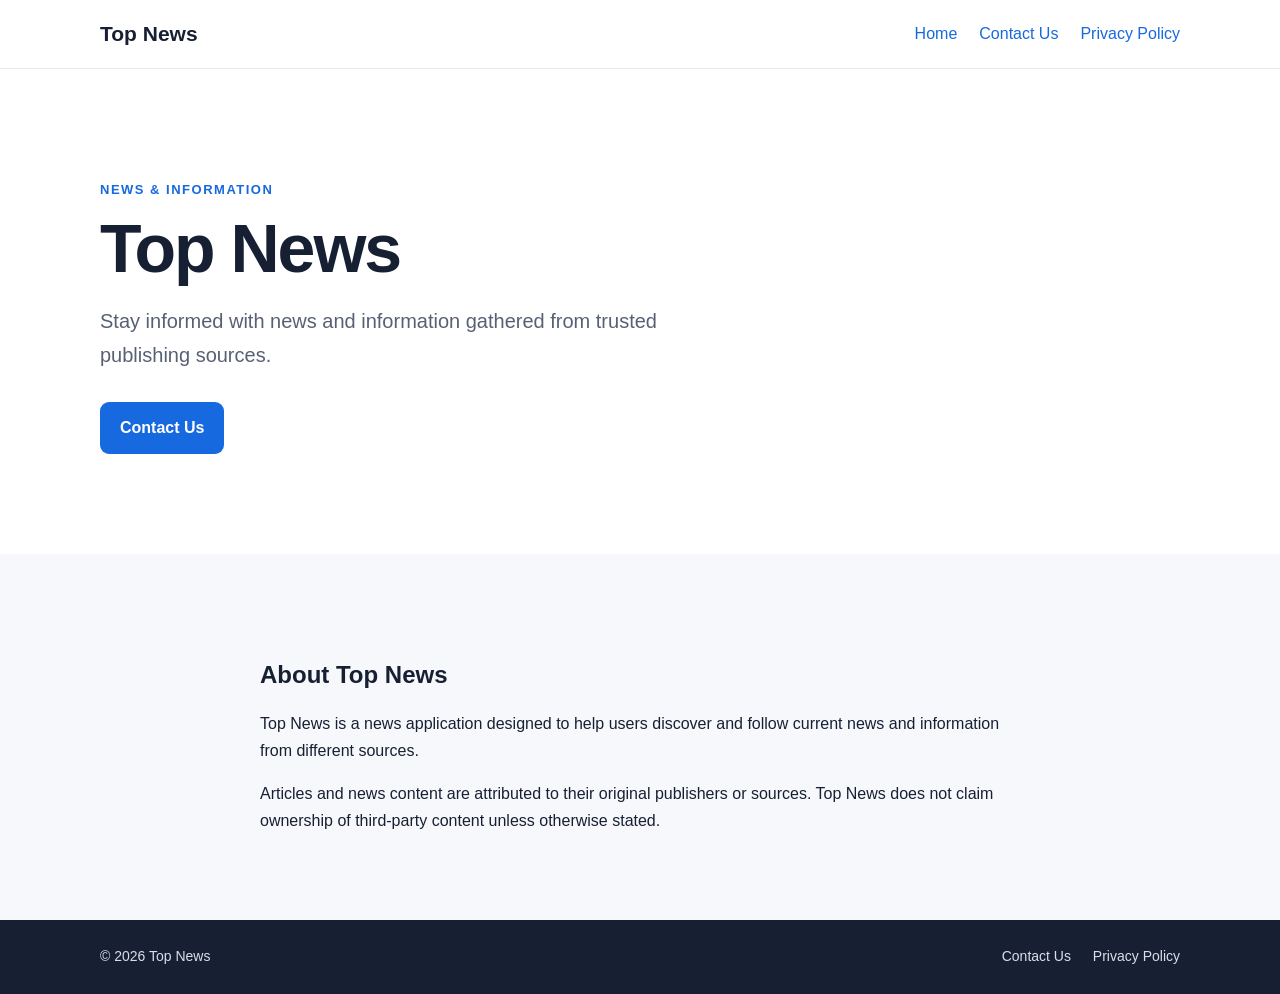
<file: docs/index.html>
<!DOCTYPE html>
<html lang="en">
<head>
  <meta charset="UTF-8">
  <meta name="viewport" content="width=device-width, initial-scale=1.0">
  <meta name="description" content="Top News - news and information from trusted sources.">
  <title>Top News</title>
  <link rel="stylesheet" href="style.css">
</head>
<body>
  <header>
    <nav class="nav container">
      <a class="logo" href="index.html">Top News</a>
      <div class="links">
        <a href="index.html">Home</a>
        <a href="contact.html">Contact Us</a>
        <a href="privacy.html">Privacy Policy</a>
      </div>
    </nav>
  </header>

  <main>
    <section class="hero">
      <div class="container">
        <p class="eyebrow">NEWS & INFORMATION</p>
        <h1>Top News</h1>
        <p class="lead">
          Stay informed with news and information gathered from trusted publishing sources.
        </p>
        <a class="button" href="contact.html">Contact Us</a>
      </div>
    </section>

    <section class="section">
      <div class="container narrow">
        <h2>About Top News</h2>
        <p>
          Top News is a news application designed to help users discover and follow
          current news and information from different sources.
        </p>
        <p>
          Articles and news content are attributed to their original publishers or sources.
          Top News does not claim ownership of third-party content unless otherwise stated.
        </p>
      </div>
    </section>
  </main>

  <footer>
    <div class="container footer-inner">
      <span>© 2026 Top News</span>
      <div>
        <a href="contact.html">Contact Us</a>
        <a href="privacy.html">Privacy Policy</a>
      </div>
    </div>
  </footer>
</body>
</html>
</file>
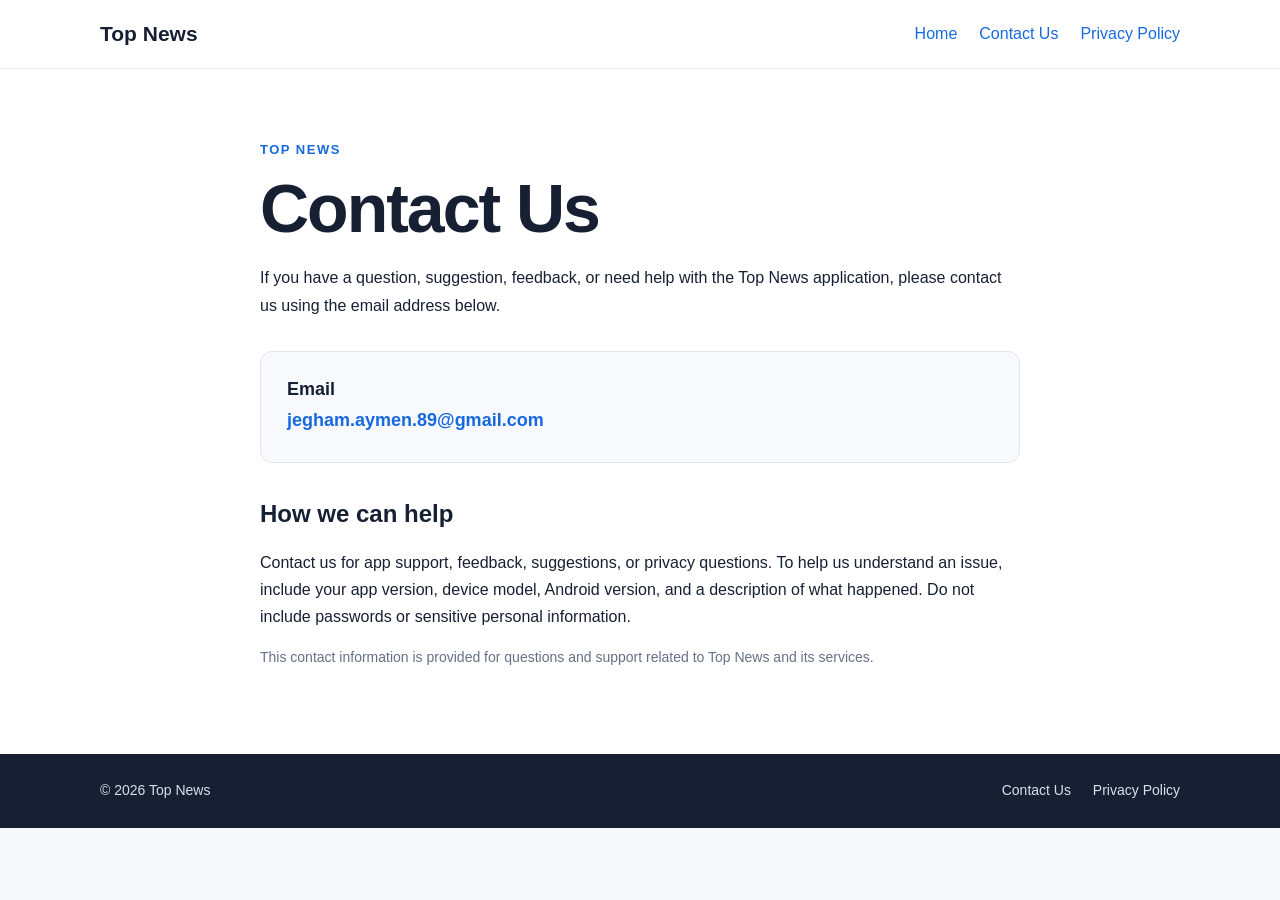
<file: docs/contact.html>
<!DOCTYPE html>
<html lang="en">
<head>
  <meta charset="UTF-8">
  <meta name="viewport" content="width=device-width, initial-scale=1.0">
  <meta name="description" content="Contact Top News.">
  <title>Contact Us - Top News</title>
  <link rel="stylesheet" href="style.css">
</head>
<body>
  <header>
    <nav class="nav container">
      <a class="logo" href="index.html">Top News</a>
      <div class="links">
        <a href="index.html">Home</a>
        <a href="contact.html">Contact Us</a>
        <a href="privacy.html">Privacy Policy</a>
      </div>
    </nav>
  </header>

  <main>
    <section class="page">
      <div class="container narrow">
        <p class="eyebrow">TOP NEWS</p>
        <h1>Contact Us</h1>
        <p>
          If you have a question, suggestion, feedback, or need help with the Top News
          application, please contact us using the email address below.
        </p>

        <div class="contact-card">
          <h2>Email</h2>
          <a href="mailto:jegham.aymen.89@gmail.com">jegham.aymen.89@gmail.com</a>
        </div>

        <h2>How we can help</h2>
        <p>
          Contact us for app support, feedback, suggestions, or privacy questions.
          To help us understand an issue, include your app version, device model,
          Android version, and a description of what happened. Do not include
          passwords or sensitive personal information.
        </p>

        <p class="small">
          This contact information is provided for questions and support related to
          Top News and its services.
        </p>
      </div>
    </section>
  </main>

  <footer>
    <div class="container footer-inner">
      <span>© 2026 Top News</span>
      <div>
        <a href="contact.html">Contact Us</a>
        <a href="privacy.html">Privacy Policy</a>
      </div>
    </div>
  </footer>
</body>
</html>
</file>
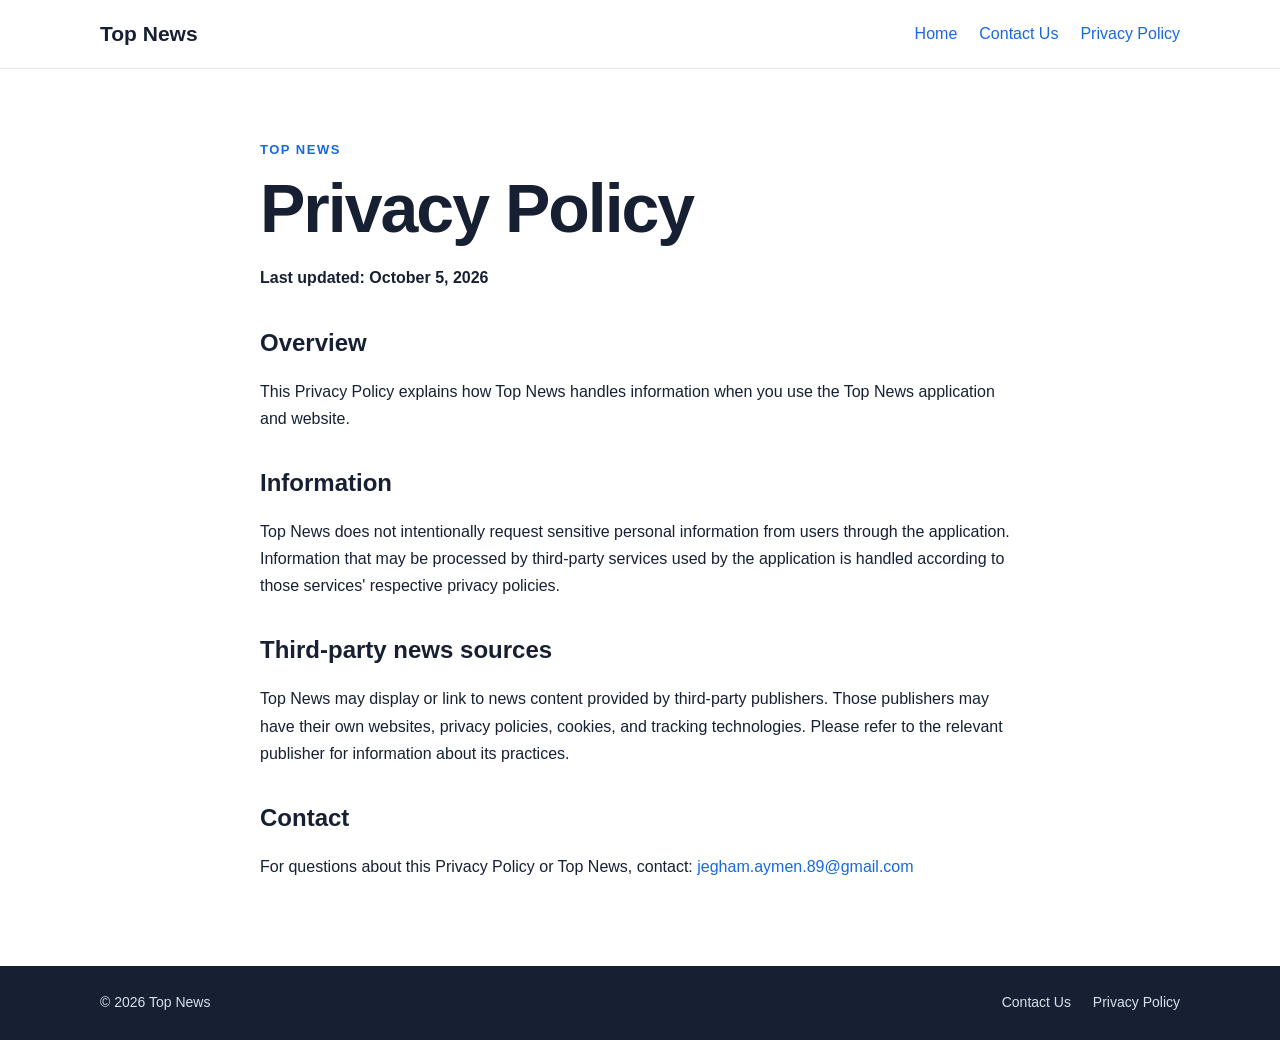
<file: docs/privacy.html>
<!DOCTYPE html>
<html lang="en">
<head>
  <meta charset="UTF-8">
  <meta name="viewport" content="width=device-width, initial-scale=1.0">
  <meta name="description" content="Privacy Policy for Top News.">
  <title>Privacy Policy - Top News</title>
  <link rel="stylesheet" href="style.css">
</head>
<body>
  <header>
    <nav class="nav container">
      <a class="logo" href="index.html">Top News</a>
      <div class="links">
        <a href="index.html">Home</a>
        <a href="contact.html">Contact Us</a>
        <a href="privacy.html">Privacy Policy</a>
      </div>
    </nav>
  </header>

  <main>
    <section class="page">
      <div class="container narrow">
        <p class="eyebrow">TOP NEWS</p>
        <h1>Privacy Policy</h1>
        <p><strong>Last updated: October 5, 2026</strong></p>

        <h2>Overview</h2>
        <p>
          This Privacy Policy explains how Top News handles information when you use
          the Top News application and website.
        </p>

        <h2>Information</h2>
        <p>
          Top News does not intentionally request sensitive personal information from
          users through the application. Information that may be processed by third-party
          services used by the application is handled according to those services'
          respective privacy policies.
        </p>

        <h2>Third-party news sources</h2>
        <p>
          Top News may display or link to news content provided by third-party publishers.
          Those publishers may have their own websites, privacy policies, cookies, and
          tracking technologies. Please refer to the relevant publisher for information
          about its practices.
        </p>

        <h2>Contact</h2>
        <p>
          For questions about this Privacy Policy or Top News, contact:
          <a href="mailto:jegham.aymen.89@gmail.com">jegham.aymen.89@gmail.com</a>
        </p>
      </div>
    </section>
  </main>

  <footer>
    <div class="container footer-inner">
      <span>© 2026 Top News</span>
      <div>
        <a href="contact.html">Contact Us</a>
        <a href="privacy.html">Privacy Policy</a>
      </div>
    </div>
  </footer>
</body>
</html>
</file>
<file: docs/style.css>
* {
  box-sizing: border-box;
}

:root {
  font-family: Inter, -apple-system, BlinkMacSystemFont, "Segoe UI", Roboto, Arial, sans-serif;
  color: #172033;
  background: #f7f8fb;
}

body {
  margin: 0;
  line-height: 1.7;
}

a {
  color: #1769e0;
  text-decoration: none;
}

a:hover {
  text-decoration: underline;
}

.container {
  width: min(1080px, calc(100% - 40px));
  margin: 0 auto;
}

.narrow {
  max-width: 760px;
}

header {
  background: white;
  border-bottom: 1px solid #e6e8ee;
}

.nav {
  min-height: 68px;
  display: flex;
  align-items: center;
  justify-content: space-between;
  gap: 24px;
}

.logo {
  font-size: 21px;
  font-weight: 800;
  color: #172033;
}

.links {
  display: flex;
  gap: 22px;
}

.hero {
  padding: 110px 0 100px;
  background: white;
}

.eyebrow {
  margin: 0 0 12px;
  font-size: 13px;
  font-weight: 800;
  letter-spacing: 1.5px;
  color: #1769e0;
}

h1 {
  margin: 0 0 20px;
  font-size: clamp(42px, 7vw, 68px);
  line-height: 1.05;
  letter-spacing: -2px;
}

h2 {
  margin-top: 36px;
  line-height: 1.25;
}

.lead {
  max-width: 650px;
  margin: 0 0 30px;
  font-size: 20px;
  color: #586174;
}

.button {
  display: inline-block;
  padding: 12px 20px;
  border-radius: 9px;
  background: #1769e0;
  color: white;
  font-weight: 700;
}

.button:hover {
  text-decoration: none;
  background: #1258bd;
}

.section,
.page {
  padding: 70px 0;
}

.section {
  background: #f7f8fb;
}

.page {
  min-height: 65vh;
  background: white;
}

.contact-card {
  margin: 32px 0;
  padding: 26px;
  border: 1px solid #e1e5ec;
  border-radius: 12px;
  background: #f8f9fc;
}

.contact-card h2 {
  margin: 0 0 5px;
  font-size: 18px;
}

.contact-card a {
  font-size: 18px;
  font-weight: 700;
}

.small {
  font-size: 14px;
  color: #667085;
}

footer {
  padding: 25px 0;
  background: #172033;
  color: #d9deea;
  font-size: 14px;
}

.footer-inner {
  display: flex;
  justify-content: space-between;
  gap: 20px;
}

footer a {
  color: #d9deea;
  margin-left: 18px;
}

@media (max-width: 650px) {
  .nav {
    align-items: flex-start;
    padding: 18px 0;
    flex-direction: column;
  }

  .links {
    gap: 14px;
    flex-wrap: wrap;
  }

  .hero {
    padding: 75px 0;
  }

  .footer-inner {
    flex-direction: column;
  }

  footer a {
    margin: 0 18px 0 0;
  }
}
</file>
